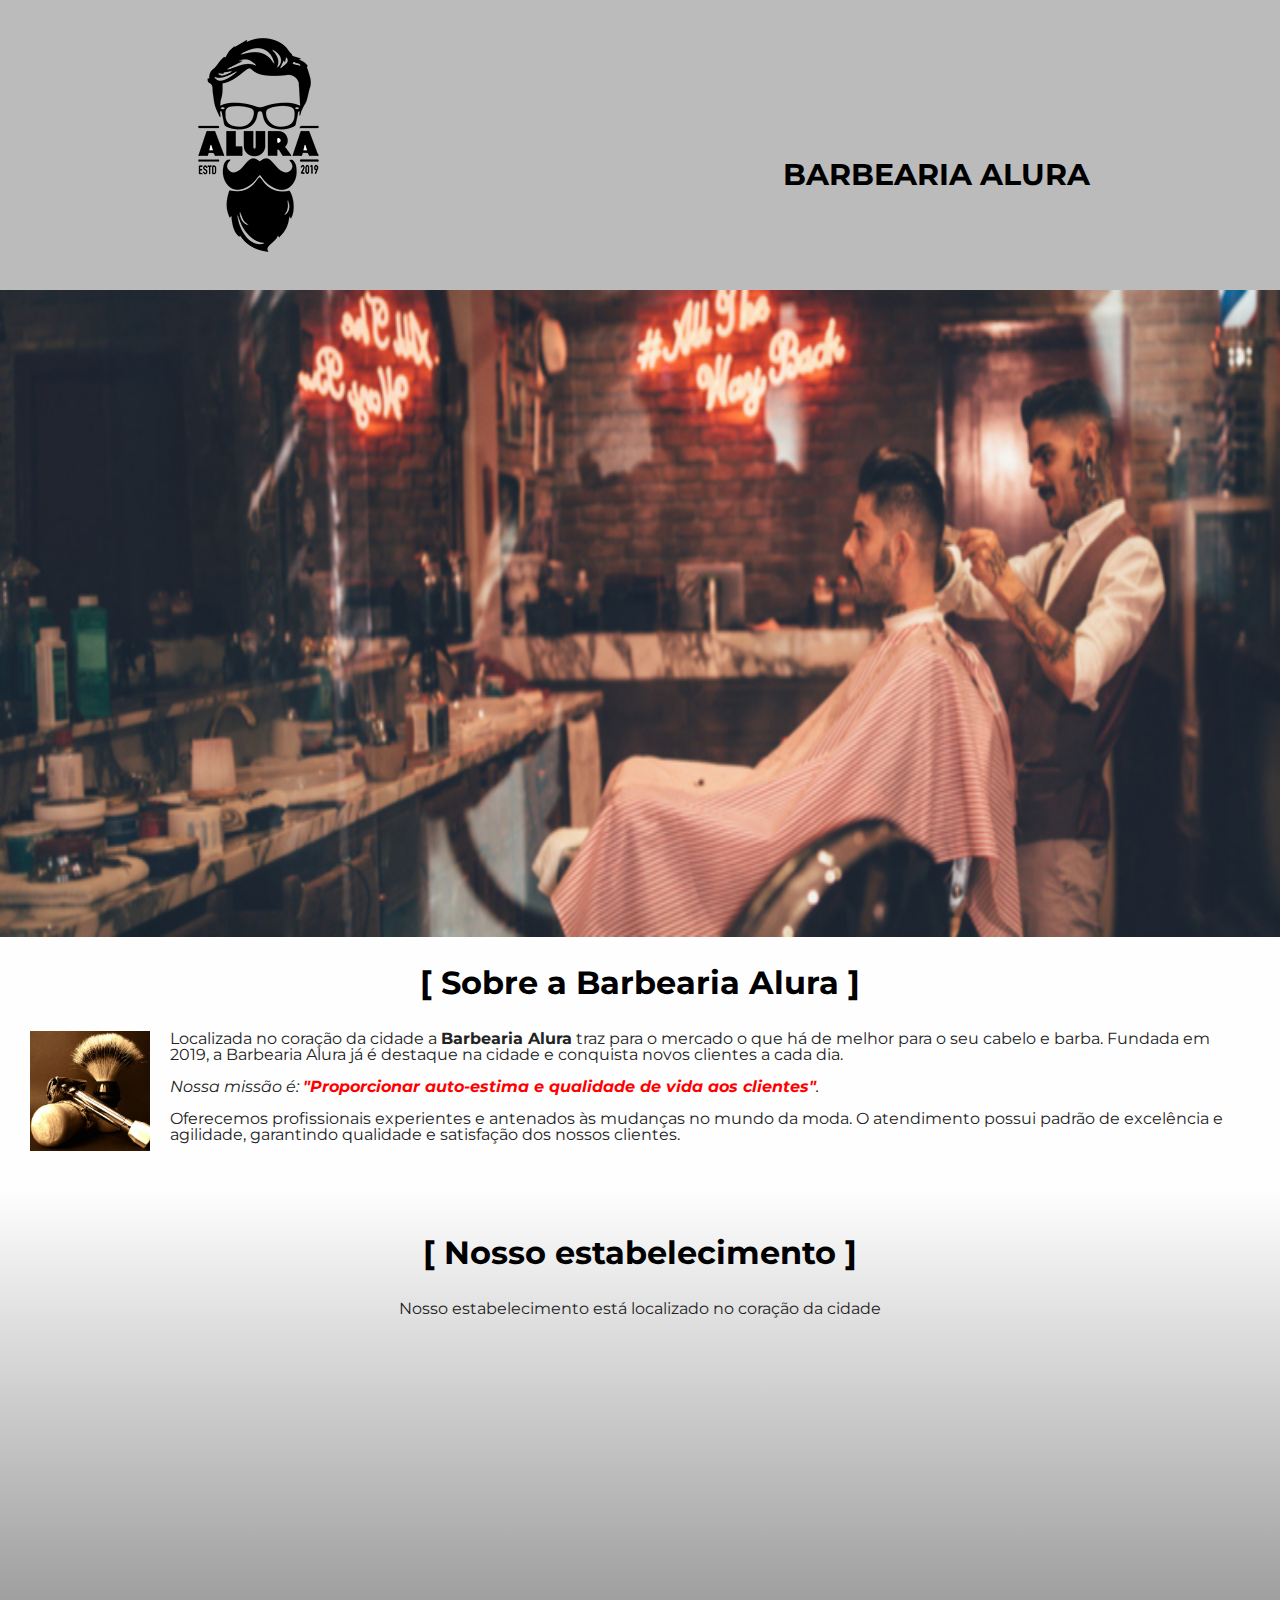
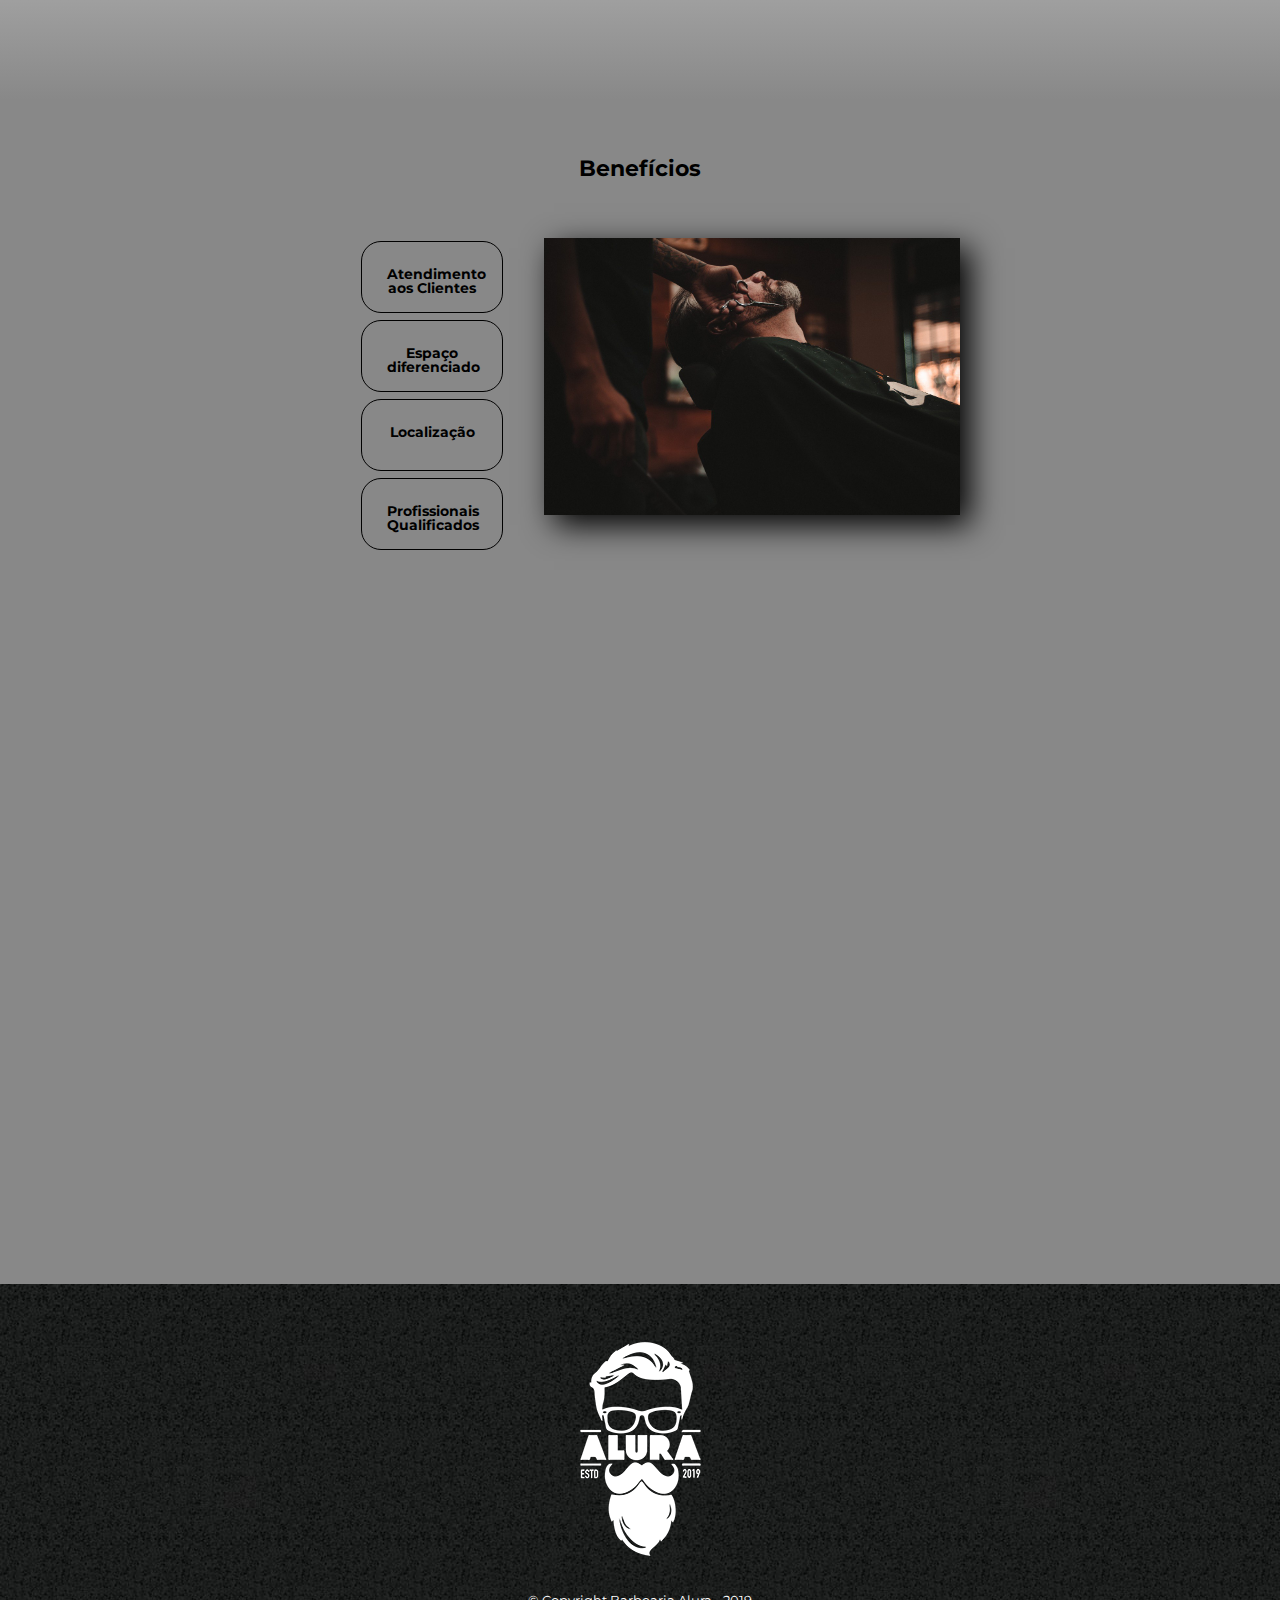
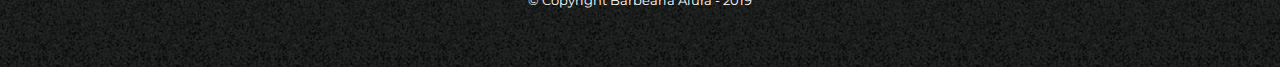
<file: Front_end/index.html>
<!DOCTYPE html>
<html lang="pt-br">
	<head>
		<meta charset="UTF-8">
		<meta name="viewport" content="width=device-widht">
		<title>Barbearia Alura - Home</title>
		<link rel="stylesheet" href="reset.css">
		<link rel="stylesheet" href="style-home.css">
		<link rel="preconnect" href="https://fonts.gstatic.com">
		<link href="https://fonts.googleapis.com/css2?family=Montserrat:ital,wght@1,300&display=swap" rel="stylesheet">
	</head>

	<body>
		<header>
			<div class="logo">
				<img src="logo.png">
				<h1 class="titulo-principal">Barbearia Alura</h1>
			</div>
		</header>
		<img class="banner" src="bannner.png">

		<main>
			<section class="principal">
				<h2 class="titulo-centralizado">Sobre a Barbearia Alura</h2>

				<img class="utensilios" src="utensilios.jpg" alt="Utensilios Alura">

				<p>Localizada no coração da cidade a <strong>Barbearia Alura</strong> traz para o mercado o que há de melhor para o seu cabelo e barba. Fundada em 2019, a Barbearia Alura já é destaque na cidade e conquista novos clientes a cada dia.</p>

				<p><em>Nossa missão é: <strong>"Proporcionar auto-estima e qualidade de vida aos clientes"</strong>.</em></p>

				<p>Oferecemos profissionais experientes e antenados às mudanças no mundo da moda. O atendimento possui padrão de excelência e agilidade, garantindo qualidade e satisfação dos nossos clientes.</p>
			</section>

			<section class="mapa">
				<h3 class="titulo-centralizado">Nosso estabelecimento</h3>
				<p> Nosso estabelecimento está localizado no coração da cidade</p>


				<center>
					<div class="mapa-conteudo">
						<iframe src="https://www.google.com/maps/embed?pb=!1m18!1m12!1m3!1d3646.3908013088867!2d-46.32435988446847!3d-23.946617081818186!2m3!1f0!2f0!3f0!3m2!1i1024!2i768!4f13.1!3m3!1m2!1s0x94ce03a024e65941%3A0x1ee5e4f83b199f0c!2sUniversidade%20Cat%C3%B3lica%20de%20Santos%20-%20Campus%20Dom%20Id%C3%ADlio!5e0!3m2!1spt-BR!2sbr!4v1615996753346!5m2!1spt-BR!2sbr" width="100%" height="300" style="border:0;" allowfullscreen="" loading="lazy"></iframe>
					</div>
				</center>

			</section>

			
			<section class="beneficios">
				<h3 class="beneficios-centralizado">Benefícios</h3>

				<div class="conteudo-beneficios">
					<ul class="jujuba">
						<li class="itens">Atendimento aos Clientes</li>
						<li class="itens">Espaço diferenciado</li>
						<li class="itens">Localização</li>
						<li class="itens">Profissionais Qualificados</li>
						</ul><img src="beneficios.jpg" class="imagem-beneficios">
				</div>

				<div class="video"> 
					    <iframe width="100%" height="600" src="https://www.youtube.com/embed/wcVVXUV0YUY" frameborder="0" allow="accelerometer; autoplay; encrypted-media; gyroscope; picture-in-picture" allowfullscreen></iframe>
				</div>
			</section>

		</main>
		<footer>
			<img src="logo-branco.png">
			<p class="copyright">&copy; Copyright Barbearia Alura - 2019</p>
		</footer>

	</body>
</html>
</file>
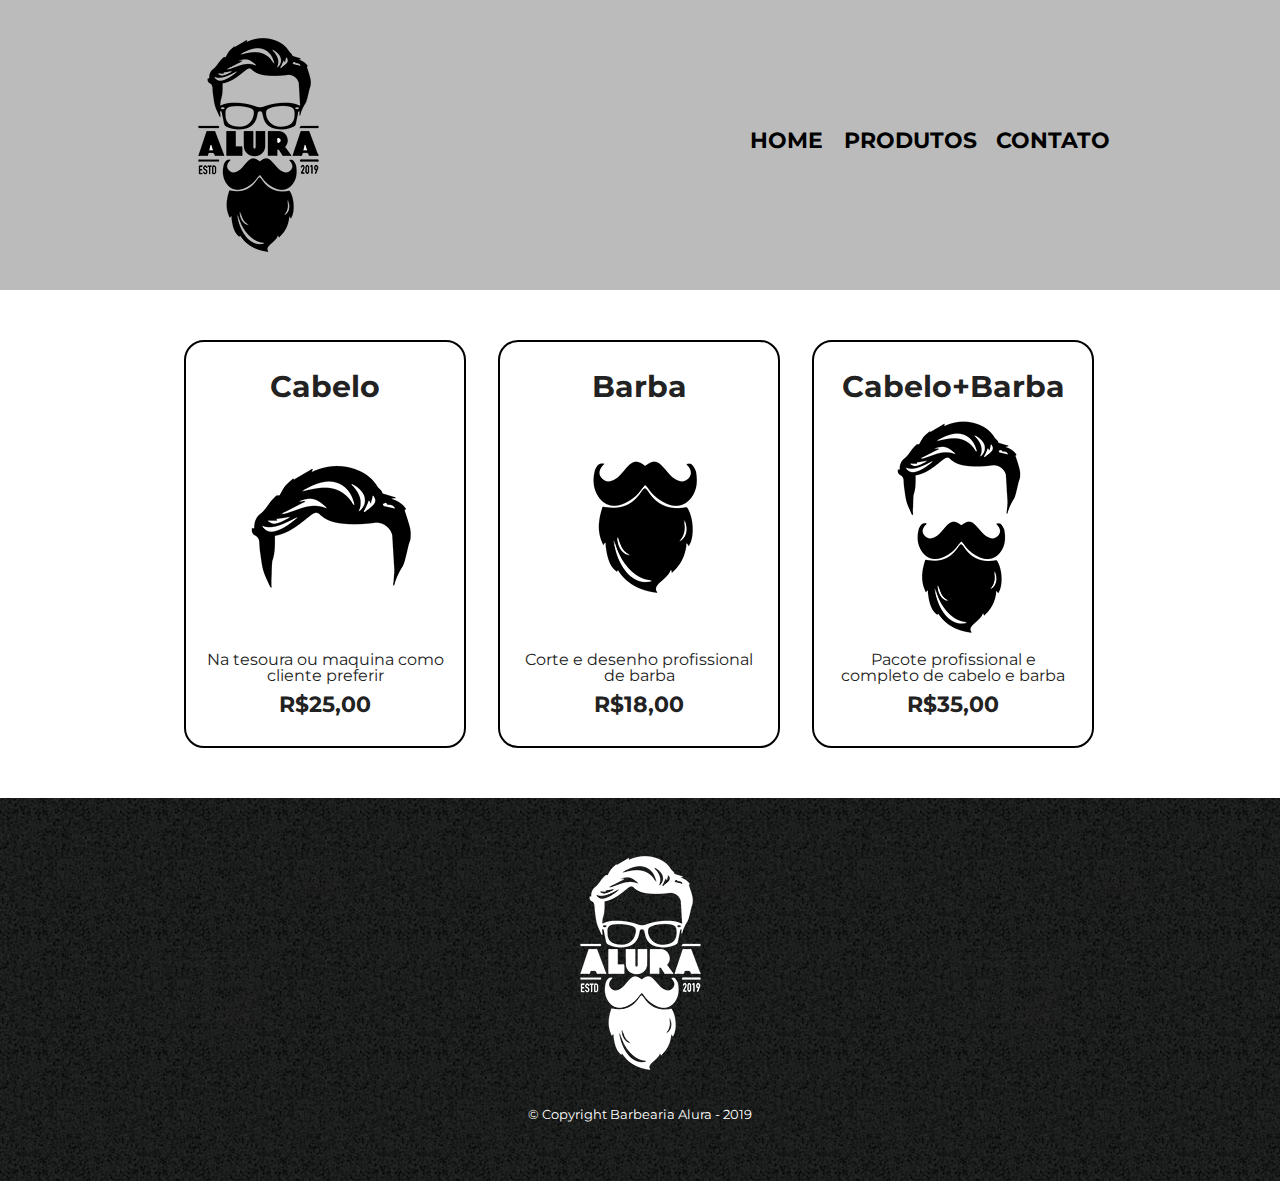
<file: Front_end/Barbearia Alura - Produtos.html>
<!DOCTYPE html>
<html>

	<head>
		<meta charset="utf-8">
		<title>Barbearia Alura - Produtos</title>	
		<link rel="stylesheet" href="reset.css">
		<link rel="stylesheet" href="style.css">
		<link rel="preconnect" href="https://fonts.gstatic.com">
		<link href="https://fonts.googleapis.com/css2?family=Montserrat:ital,wght@1,300&display=swap" rel="stylesheet">

	</head>

	<body>
		<header>
				<div class="caixa">
				<h1><img src="logo.png"></h1>
					<nav>
						<ul>
							<li><a href="index.html">Home<a></li>
							<li><a href="Barbearia Alura - Produtos.html">Produtos</a></li>
							<li><a href="contato.html">Contato</a></li>
						</ul>
					</nav>
				</div>
		</header>

		<main>
			<ul class="produtos">
				<li>
					<h2>Cabelo</h2>
					<img src="cabelo.jpg">
					<p class="produto-descricao">Na tesoura ou maquina como cliente preferir</p>
					<p class="produto-preco">R$25,00</p>
				</li>
				<li>
					<h2>Barba</h2>
					<img src="barba.jpg">
					<p class="produto-descricao">Corte e desenho profissional de barba</p>
					<p class="produto-preco">R$18,00</p>
				</li>
				<li>
					<h2>Cabelo+Barba</h2>
					<img src="cabelo+barba.jpg">
					<p class="produto-descricao">Pacote profissional e completo de cabelo e barba</p>
					<p class="produto-preco">R$35,00</p>
				</li>
			</ul>
		</main>
			
		<footer>
			<img src="logo-branco.png">
			<p class="copyright">&copy; Copyright Barbearia Alura - 2019</p>
		</footer>
	</body>

</html>
</file>
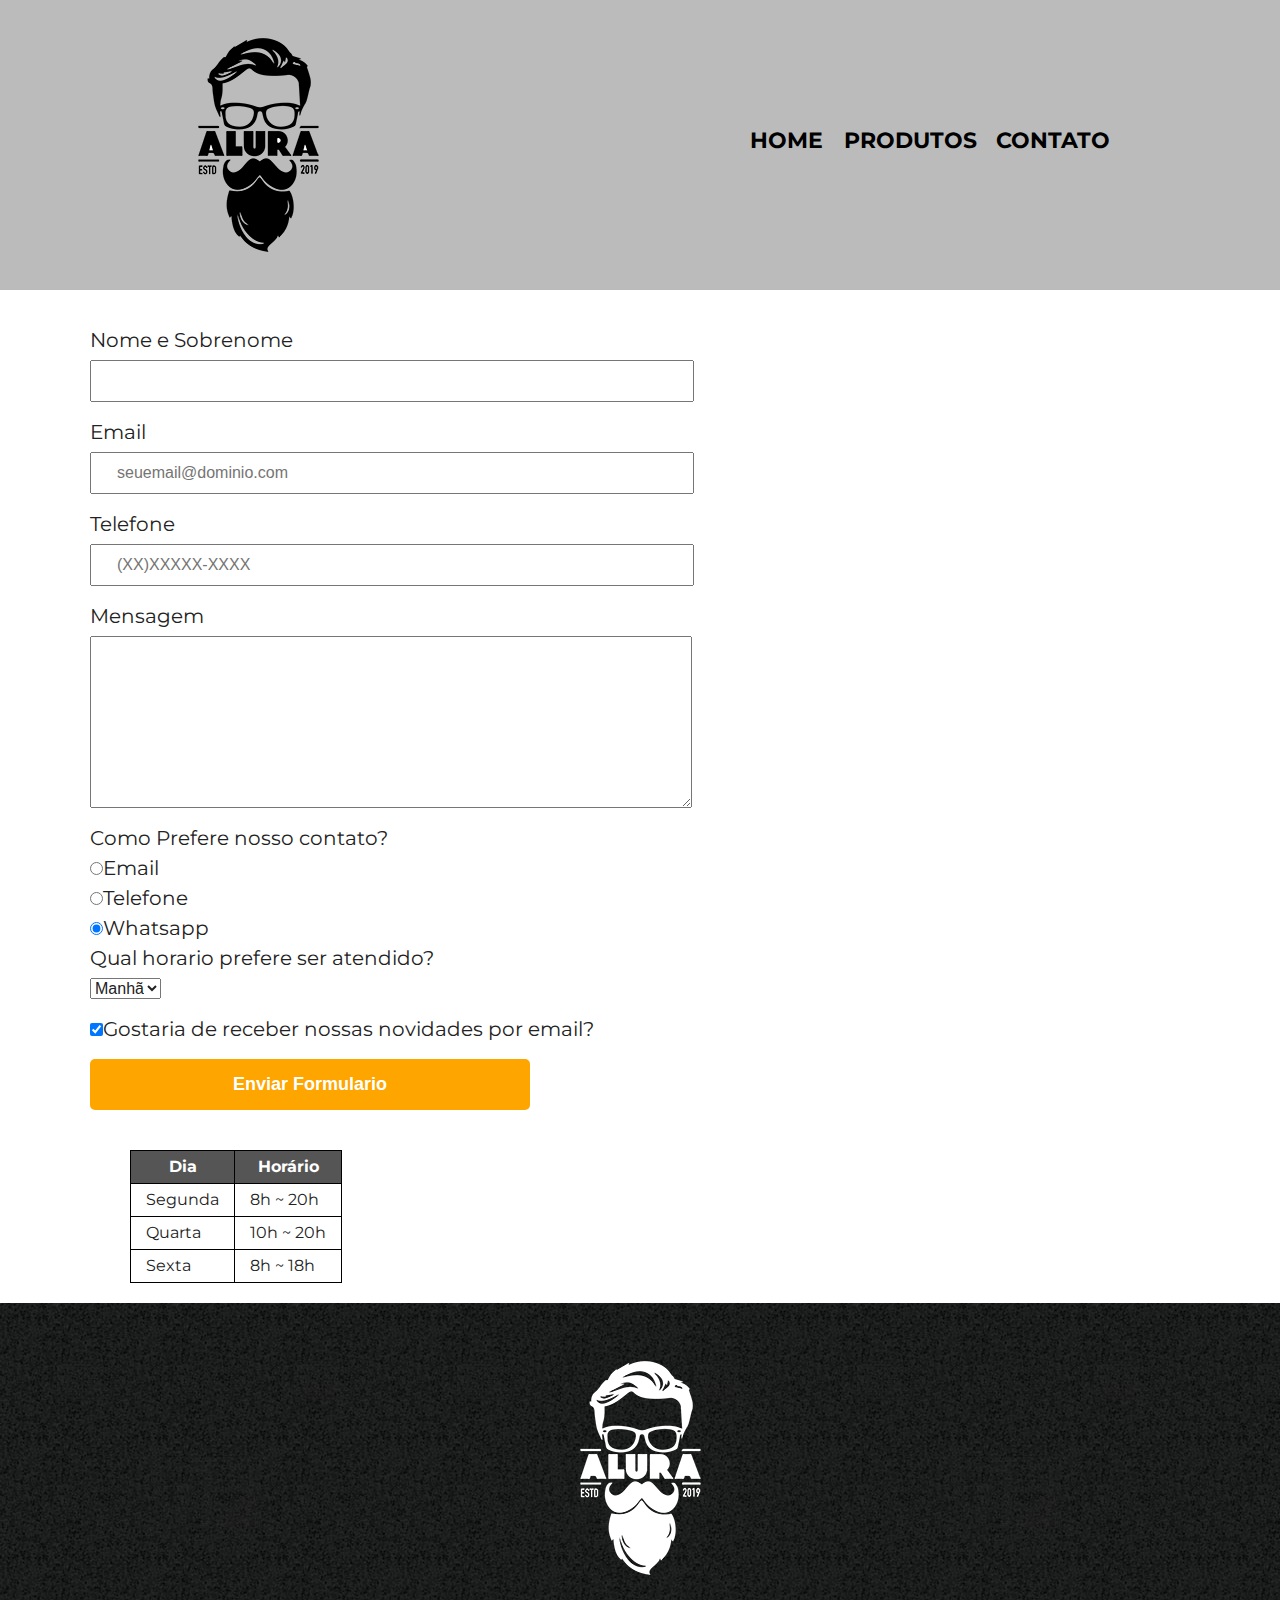
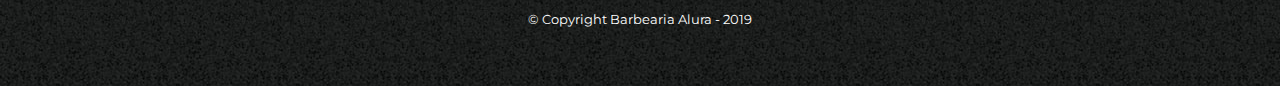
<file: Front_end/contato.html>
<!DOCTYPE html>
<html>

	<head>
		<meta charset="utf-8">
		<title>Barbearia Alura - Contato</title>	
		<link rel="stylesheet" href="reset.css">
		<link rel="stylesheet" href="style.css">
		<link rel="preconnect" href="https://fonts.gstatic.com">
		<link href="https://fonts.googleapis.com/css2?family=Montserrat:ital,wght@1,300&display=swap" rel="stylesheet">

	</head>

	<body>
		<header>
				<div class="caixa">
				<h1><img src="logo.png" alt="Logo da Barbearia Alura"></h1>
					<nav>
						<ul>
							<li><a href="index.html">Home<a></li>
							<li><a href="Barbearia Alura - Produtos.html">Produtos</a></li>
							<li><a href="contato.html">Contato</a></li>
						</ul>
					</nav>
				</div>
		</header>

		<main>
			<form>
				<label for="nomesobrenome">Nome e Sobrenome</label>
				<input type="text" id="nomesobrenome" class="input-padrao" required>

				<label for="email">Email</label>
				<input type="email" id="email" class="input-padrao" required placeholder="seuemail@dominio.com">

				<label for="telefone">Telefone</label>
				<input type="tel" id="telefone" class="input-padrao" required placeholder="(XX)XXXXX-XXXX">

				<label for="mensagem">Mensagem</label>
				<textarea cols="80" rows="10" id="mensagem" class="input-padrao" required></textarea>

				<fieldset>
					<legend>Como Prefere nosso contato?</legend>
					<label for="radio-email"><input type="radio" name="contato" value="email" id="radio-email" >Email</label>
					

					<label for="radio-telefone"><input type="radio" name="contato" value="telefone" id="radio-telefone" >Telefone</label>
					

					<label for="radio-whats"><input type="radio" name="contato" value="whatsapp" id="radio-whats" checked>Whatsapp</label>		
				</fieldset>

				<fieldset>
						<legend>Qual horario prefere ser atendido?</legend>
					<select>
						<option>Manhã</option>
						<option>Tarde</option>
						<option>Noite</option>
					</select>
				</fieldset>

				<label class="checkbox"><input type="checkbox" checked>Gostaria de receber nossas novidades por email?</label>

				<input type="submit" value="Enviar Formulario" class="enviar">
			</form>

			<table>
				<thead>
					<tr>
						<th>Dia</th>
						<th>Horário</th>
					</tr>
				</thead>
				<tbody>
					<tr>
						<td>Segunda</td>
						<td>8h ~ 20h</td>
					</tr>
					<tr>
						<td>Quarta</td>
						<td>10h ~ 20h</td>
					</tr>	
					<tr>
						<td>Sexta</td>
						<td>8h ~ 18h</td>
					</tr>
				</tbody>
			</table>

		</main>

		<footer>
			<img src="logo-branco.png" alt="Logo da Barbearia Alura">
			<p class="copyright">&copy; Copyright Barbearia Alura - 2019</p>
		</footer>
</file>
<file: Front_end/style-home.css>
body {
	font-family: montserrat, arial;
}

header {
	background: #BBBBBB;
	padding: 20px 0;
}

.logo {
	position: relative;
	width: 940px;
	margin: 0 auto;
}
h1 {
	position: absolute;
	top: 110px;
	right: 0;
}
.titulo-principal {
	text-transform: uppercase;
	color: black;
	font-weight: bold;
	font-size: 22px;
	text-decoration: none;
	padding-right: 20px;
	padding-top: 30px;
	font-size: 30px
}

.banner {
	height: 647px;
	width: 100%;
}

.principal {
	padding: 3em 0;
	background: #FEFEFE;
}
.principal {
	/*background: #CCCCCC; */
	padding: 30px;
}

.titulo-centralizado {
	text-align: center;
	color: black;
	font-weight: bold;
	font-size: 2em;
	margin: 0 0 1em;
	clear: left;
}

.titulo-centralizado:first-letter {
	font-weight: bold;

}

.titulo-centralizado:before {
	content: "[ ";
}

.titulo-centralizado:after {
	content: " ]";
}

p {
	/*text-align: center;*/
}

.principal p {
	
	margin: 0 0 1em;
}

.principal strong {
	font-weight: bold;
}

.principal em {
	font-style: italic;
}

.utensilios {
	width: 120px;
	float: left;
	margin: 0 20px 20px 0;
}

em strong {
	color: #FF0000;
	font-style: italic;
}

.beneficios {
	padding: 3em 0;
	background: #888888;
}
.beneficios h3 {
	padding: 10px;
	text-align: center;	
	color: black;
	font-weight: bold;
	font-size: 22px;
	
}

.beneficios-centalizado {
	color: black;
	font-weight: bold;
	font-size: 22px;

}

ul {
	text-align: center;
}

/*.jujuba {
	display: flex;
	flex-direction: column;
} */

.conteudo-beneficios {
	width: 640px;
	margin: 0 auto;
	padding: 3em 0;
}

.jujuba {
	width: 35%;
	display: inline-block;
	vertical-align: top;
	font-weight: bold;
	color: #000000;
}

.jujuba li {
	font-weight: bold;
	display: inline-block;
	text-align: center;
	font-size: 14px;
	height: 20px;
	width: 40%;
	vertical-align: top;
	margin: 1.5% 1.5%;
	padding: 25px 25px;
	box-sizing: content-box;
	border: 1.5px solid #000000;
	border-radius: 20px;	
}


/*.itens {
	line-height: 1.5;
} */

/*.itens:first-child {
	font-weight: bold;
}
*/

/*.itens:nth-chield(3) {
	font-weight: bold;
}
*/

/*.itens:nth-chield(2n) {
	font-weight: bold;
}
*/

.imagem-beneficios {
	width: 65%;
	opacity:1;
	transition: 400ms;
	box-shadow: 10px 10px 30px #000000;
}

.imagem-beneficios:hover {
	opacity:0.5;
}

footer {
	text-align: center; 
	background: url("bg.jpg");
	padding: 40px 0;
}

.copyright {
	color: #FFFFFF;
	font-size: 13px;
	margin: 20px;
}

.mapa {
	padding: 3em 0;
	background: linear-gradient(#FEFEFE, #888888);
}

/*background: radial-gradient(orange 50%, blue, red, black); */

.mapa-conteudo {
	width: 940px;
	margin: 0 auto;
}


.mapa p {
	text-align: center;
	margin: 0 0 2em;
}

.video {
	width: 50%;
	margin: 1em auto;
}

@media screen and (max-width: 1000px) {
	.logo, .principal, .conteudo-beneficios, .mapa-conteudo, .video {
		width: auto;
	}

	h1 {
		text-align: center;
	}

	nav {
		position: static;
	}

	.jujuba, .imagem-beneficios {
		width: 100%;
	}

}
</file>
<file: Front_end/style.css>
body {
	font-family: montserrat, arial;
}

header {
	background: #BBBBBB;
	padding: 20px 0;
}

.caixa {
	position: relative;
	width: 940px;
	margin: 0 auto;
}
nav {
	position: absolute;
	top: 110px;
	right: 0;
}

nav li {
	display: inline;
	margin: 0 0 0 15px;

}

nav a {
	text-transform: uppercase;
	color: black;
	font-weight: bold;
	font-size: 22px;
	text-decoration: none;
}

nav a:hover {
	color: #C28721;
	text-decoration: underline;
}

.produtos {
	width: 940px;
	margin: 0 auto;
	padding: 50px 0;
}
.produtos li {
	display: inline-block;
	text-align: center;
	width: 30%;
	vertical-align: top;
	margin: 0 1.5%;
	padding: 30px 20px;
	box-sizing: border-box;
	border: 2px solid #000000;
	border-radius: 20px;
}

.produtos li:hover {
	border-color: #C28721;
}

.produtos li:active {
	border-color: blue;
	}

.produtos li:hover h2{
	font-size: 35px;
}

.produtos h2 {
	font-size: 30px;
	font-weight: bold;
}

padding: 30px 20px;

.produto-descricao {
	font-size: 18px;

}

.produto-preco {
	font-size: 22px;
	font-weight: bold;
	margin-top: 10px;
}

footer {
	text-align: center; 
	background: url("bg.jpg");
	padding: 40px 0;
}

.copyright {
	color: #FFFFFF;
	font-size: 13px;
	margin: 20px;
}

main {
	width: 1100px;
	margin: 0 auto;
}
main form {
}

form {
	margin: 40px 0;
}

form label, form legend {
	font-size: 20px;
	display: block;
	margin: 0 0 10px;

}

.input-padrao {
	display: block;
	margin: 0 0 20px;
	padding: 10px 25px;
	width: 50%;
}

.checkbox {
	margin: 20px 0;
}

.enviar {
	width: 40%;
	padding: 15px 0;
	background: orange;
	color: white;
	font-weight: bold;
	font-size: 18px;
	border: none;
	border-radius: 5px;
	transition: 1s all;
	cursor: pointer;
}

.enviar:hover {
	background: darkorange;
	transform: scale(1.2);
}

table {
	margin: 20px 40px; 
}

thead {
	font-weight: bold;
	background: #555555;
	color: white;
}

td, th{
	border: 1px solid #000000;
	padding: 8px 15px;
}
</file>
